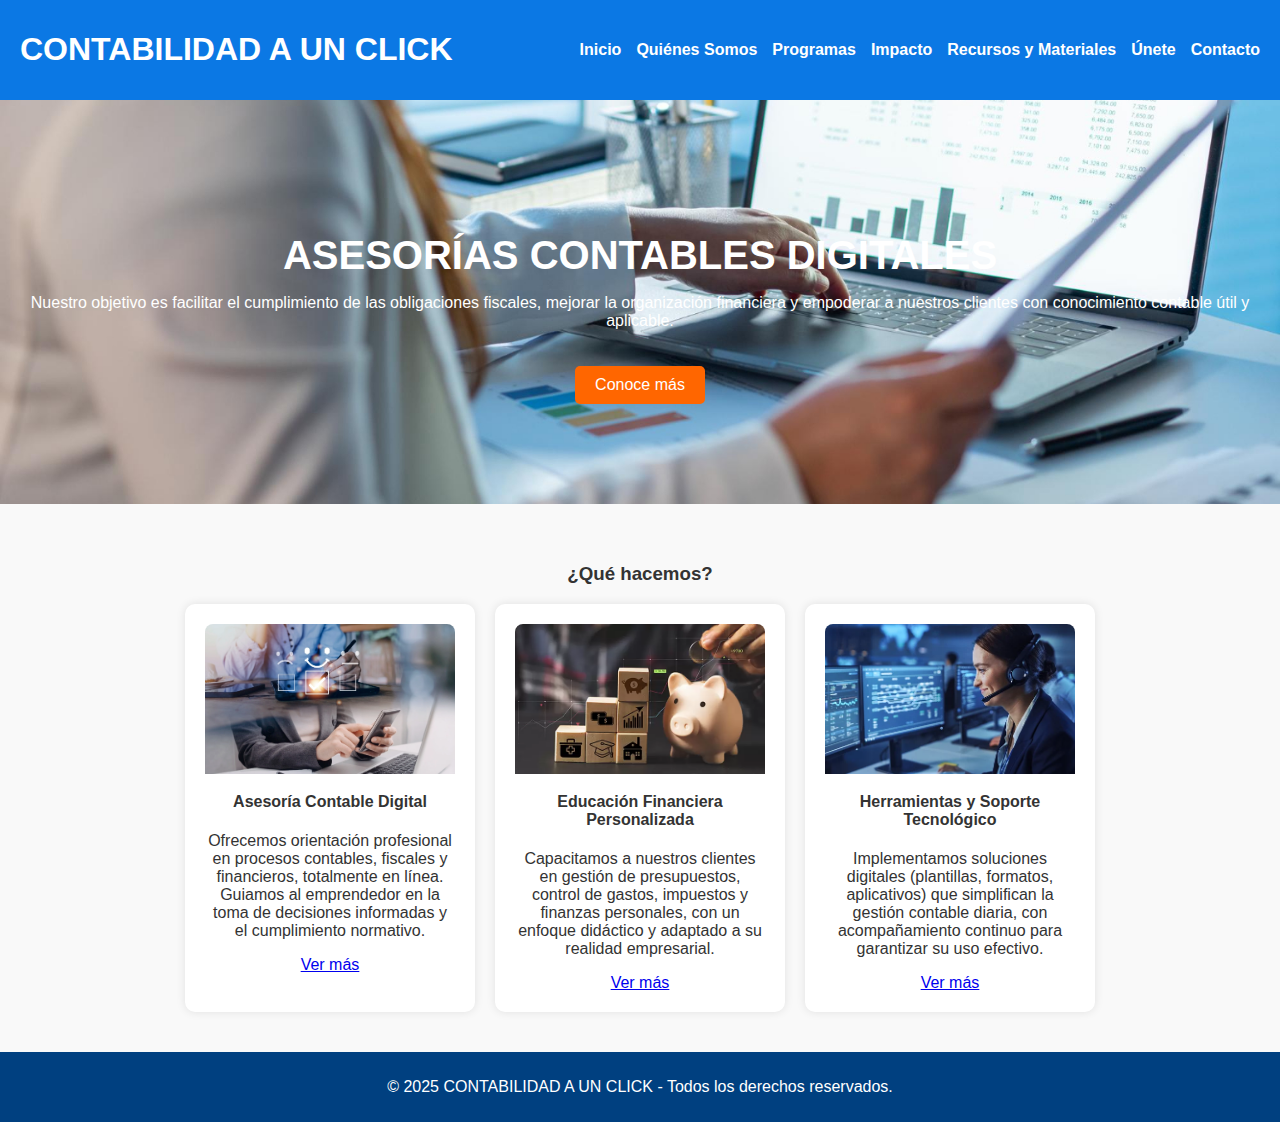
<file: index.html>
<!DOCTYPE html>
<html lang="es">
<head>
    <meta charset="UTF-8">
    <title>CONTABILIDAD A UN CLICK - Inicio</title>
    <link rel="stylesheet" href="css/style.css">
</head>
<body>
    <header>
        <h1>CONTABILIDAD A UN CLICK</h1>
        <nav>
            <ul>
                <li><a href="index.html">Inicio</a></li>
                <li><a href="quienes-somos.html">Quiénes Somos</a></li>
                <li><a href="programas.html">Programas</a></li>
                <li><a href="impacto.html">Impacto</a></li>
                <li><a href="recursos.html">Recursos y Materiales</a></li>
                <li><a href="unete.html">Únete</a></li>
                <li><a href="contacto.html">Contacto</a></li>
            </ul>
        </nav>
    </header>

    <main>
        <section class="hero">
            <h2>ASESORÍAS CONTABLES DIGITALES</h2>
            <p>Nuestro objetivo es facilitar el cumplimiento de las obligaciones fiscales, mejorar la organización financiera y empoderar a nuestros clientes con conocimiento contable útil y aplicable.</p>
            <a class="button" href="quienes-somos.html">Conoce más</a>
        </section>

        <section class="destacados">
            <h3>¿Qué hacemos?</h3>
            <div class="cards">
                <div class="card">
                    <img src="img/08_asesoria_fiscal_contable_2.jpg" alt="Asesoría Contable Digital">
                    <h4>Asesoría Contable Digital</h4>
                    <p>Ofrecemos orientación profesional en procesos contables, fiscales y financieros, totalmente en línea. Guiamos al emprendedor en la toma de decisiones informadas y el cumplimiento normativo.</p>
                    <a href="programas.html">Ver más</a>
                </div>
                <div class="card">
                    <img src="img/Educacion-financiera-cacpeco-1.jpg" alt="Educación Financiera Personalizada">
                    <h4>Educación Financiera Personalizada</h4>
                    <p>Capacitamos a nuestros clientes en gestión de presupuestos, control de gastos, impuestos y finanzas personales, con un enfoque didáctico y adaptado a su realidad empresarial.</p>
                    <a href="programas.html">Ver más</a>
                </div>
                <div class="card">
                    <img src="img/servicioalclienteadistancia.jpg" alt="Herramientas y Soporte Tecnológico">
                    <h4>Herramientas y Soporte Tecnológico</h4>
                    <p>Implementamos soluciones digitales (plantillas, formatos, aplicativos) que simplifican la gestión contable diaria, con acompañamiento continuo para garantizar su uso efectivo.</p>
                    <a href="programas.html">Ver más</a>
                </div>
            </div>
        </section>
    </main>

    <footer>
        <p>&copy; 2025 CONTABILIDAD A UN CLICK - Todos los derechos reservados.</p>
    </footer>
</body>
</html>
</file>
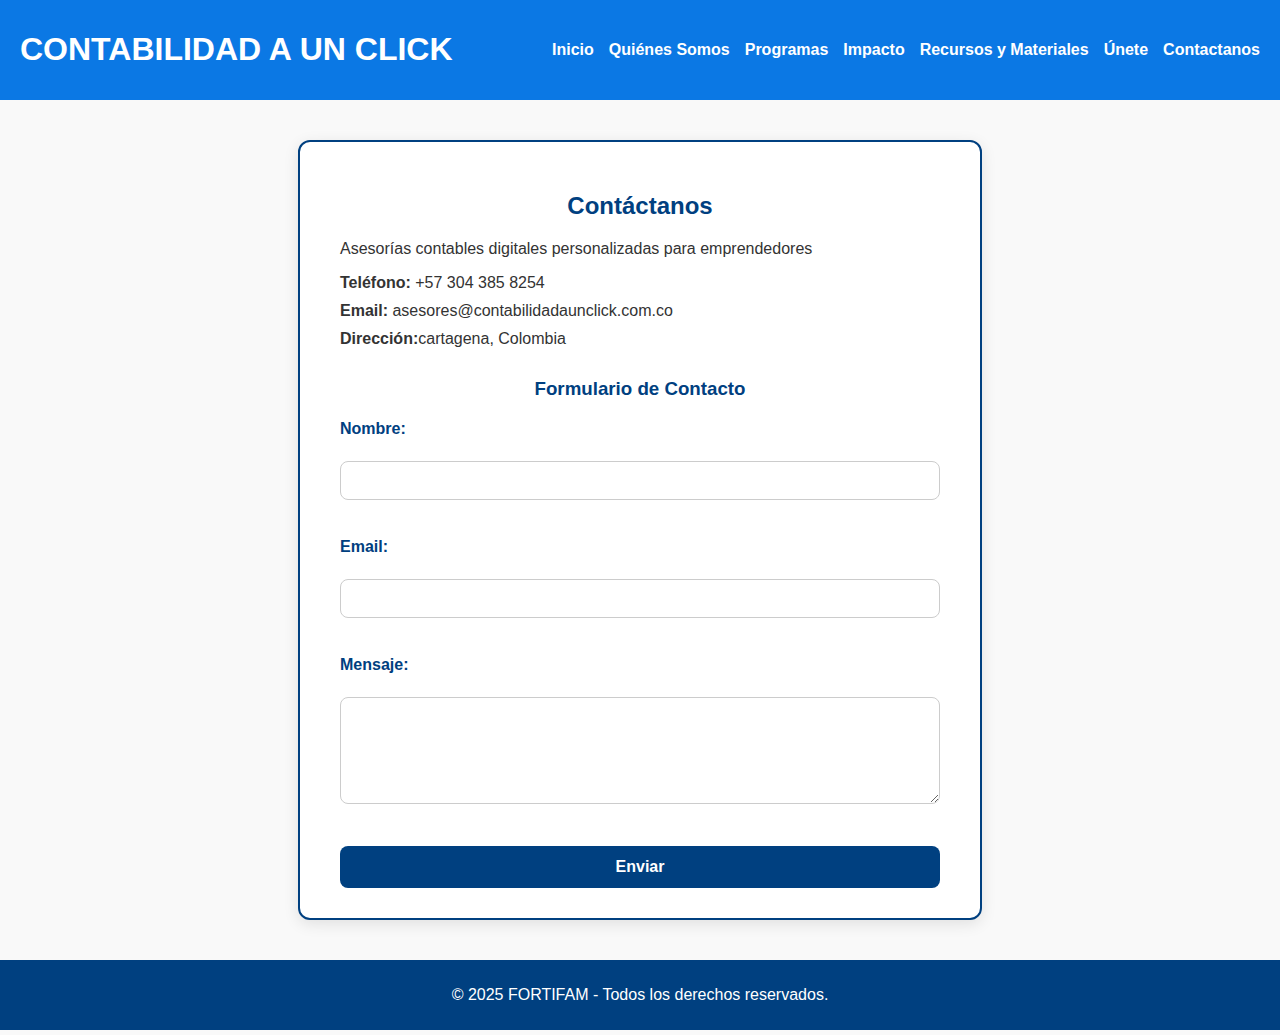
<file: contacto.html>
<!DOCTYPE html>
<html lang="es">
<head>
    <meta charset="UTF-8">
    <title>Contacto - CONTABILIDAD A UN CLICK</title>
    <link rel="stylesheet" href="css/style.css">
</head>
<body>
    <header>
        <h1>CONTABILIDAD A UN CLICK</h1>
        <nav>
            <ul>
                <li><a href="index.html">Inicio</a></li>
                <li><a href="quienes-somos.html">Quiénes Somos</a></li>
                <li><a href="programas.html">Programas</a></li>
                <li><a href="impacto.html">Impacto</a></li>
                <li><a href="recursos.html">Recursos y Materiales</a></li>
                <li><a href="unete.html">Únete</a></li>
                <li><a href="contacto.html">Contactanos</a></li>
            </ul>
        </nav>
    </header>

    <main>
        <section class="contenido">
            <h2>Contáctanos</h2>
            <p>Asesorías contables digitales personalizadas para emprendedores</p>
            <ul>
                <li><strong>Teléfono:</strong> +57 304 385 8254</li>
                <li><strong>Email:</strong> asesores@contabilidadaunclick.com.co</li>
                <li><strong>Dirección:</strong>cartagena, Colombia</li>
            </ul>

            <h3>Formulario de Contacto</h3>
            <form>
                <label for="nombre">Nombre:</label><br>
                <input type="text" id="nombre" name="nombre" required><br><br>

                <label for="email">Email:</label><br>
                <input type="email" id="email" name="email" required><br><br>

                <label for="mensaje">Mensaje:</label><br>
                <textarea id="mensaje" name="mensaje" rows="5" required></textarea><br><br>

                <button type="submit">Enviar</button>
            </form>
        </section>
    </main>

    <footer>
        <p>&copy; 2025 FORTIFAM - Todos los derechos reservados.</p>
    </footer>
</body>
</html>
</file>
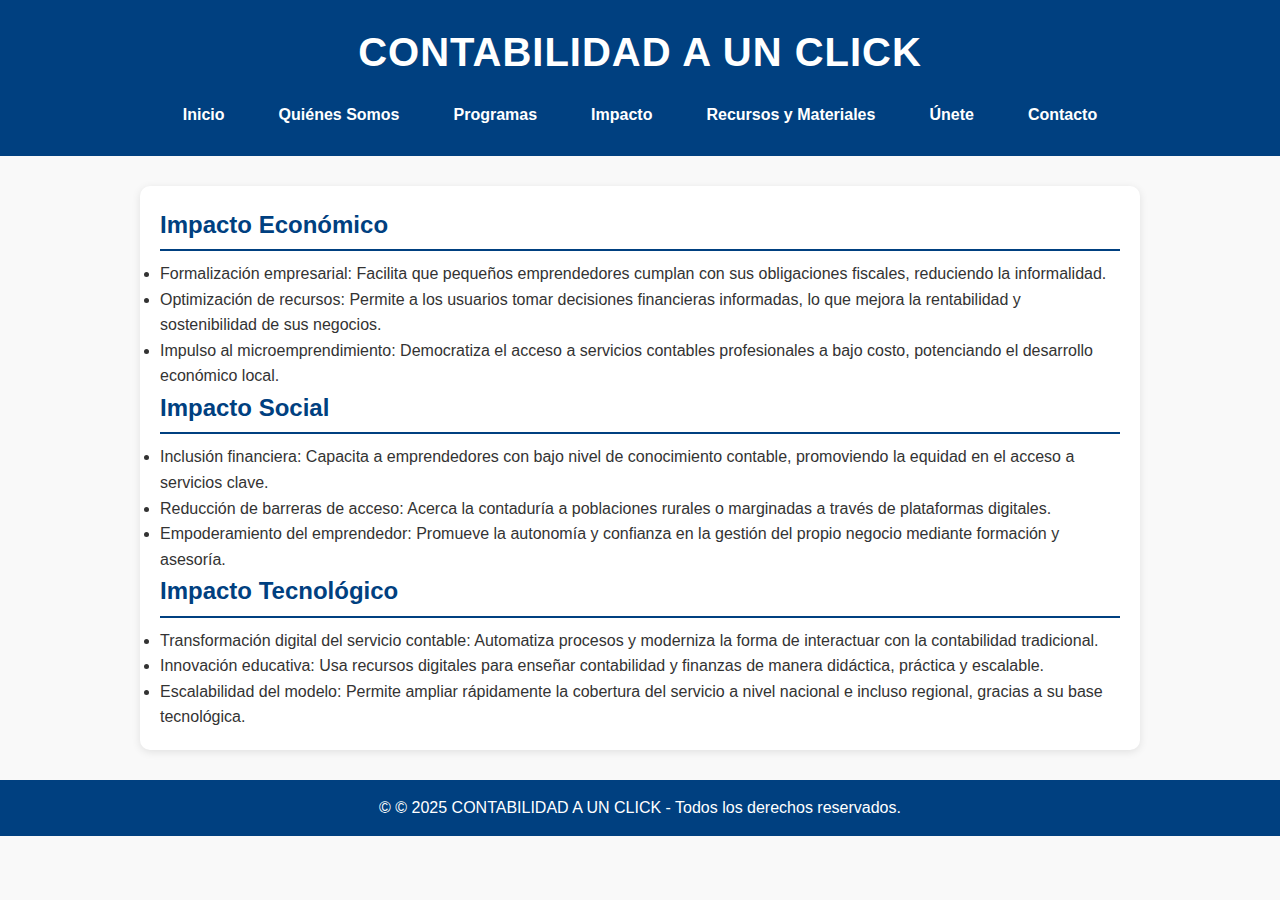
<file: impacto.html>
<!DOCTYPE html>
<html lang="es">
<head>
    <meta charset="UTF-8">
    <title>Impacto - CONTABILIDAD A UN CLICK</title>
    <link rel="stylesheet" href="css/quienessomos.css">
</head>
<body>
    <header>
        <h1>CONTABILIDAD A UN CLICK</h1>
        <nav>
            <ul>
                <li><a href="index.html">Inicio</a></li>
                <li><a href="quienes-somos.html">Quiénes Somos</a></li>
                <li><a href="programas.html">Programas</a></li>
                <li><a href="impacto.html">Impacto</a></li>
                <li><a href="recursos.html">Recursos y Materiales</a></li>
                <li><a href="unete.html">Únete</a></li>
                <li><a href="contacto.html">Contacto</a></li>
            </ul>
        </nav>
    </header>

    <main>
        <section class="contenido">
            <h2>Impacto Económico</h2>
            <li>Formalización empresarial: Facilita que pequeños emprendedores cumplan con sus obligaciones fiscales, reduciendo la informalidad.</li>
            <li>Optimización de recursos: Permite a los usuarios tomar decisiones financieras informadas, lo que mejora la rentabilidad y sostenibilidad de sus negocios.</li>    
            <li>Impulso al microemprendimiento: Democratiza el acceso a servicios contables profesionales a bajo costo, potenciando el desarrollo económico local.</li>

            <h2>Impacto Social</h2>
            <li>Inclusión financiera: Capacita a emprendedores con bajo nivel de conocimiento contable, promoviendo la equidad en el acceso a servicios clave.</li>
            <li>Reducción de barreras de acceso: Acerca la contaduría a poblaciones rurales o marginadas a través de plataformas digitales.</li>
            <li>Empoderamiento del emprendedor: Promueve la autonomía y confianza en la gestión del propio negocio mediante formación y asesoría.</li>

            <h2>Impacto Tecnológico</h2>
            <li>Transformación digital del servicio contable: Automatiza procesos y moderniza la forma de interactuar con la contabilidad tradicional.</li>
            <li>Innovación educativa: Usa recursos digitales para enseñar contabilidad y finanzas de manera didáctica, práctica y escalable.</li>
            <li>Escalabilidad del modelo: Permite ampliar rápidamente la cobertura del servicio a nivel nacional e incluso regional, gracias a su base tecnológica.</li>
        </section>
    </main>

    <footer>
        <p>&copy; © 2025 CONTABILIDAD A UN CLICK - Todos los derechos reservados.</p>
    </footer>
</body>
</html>
</file>
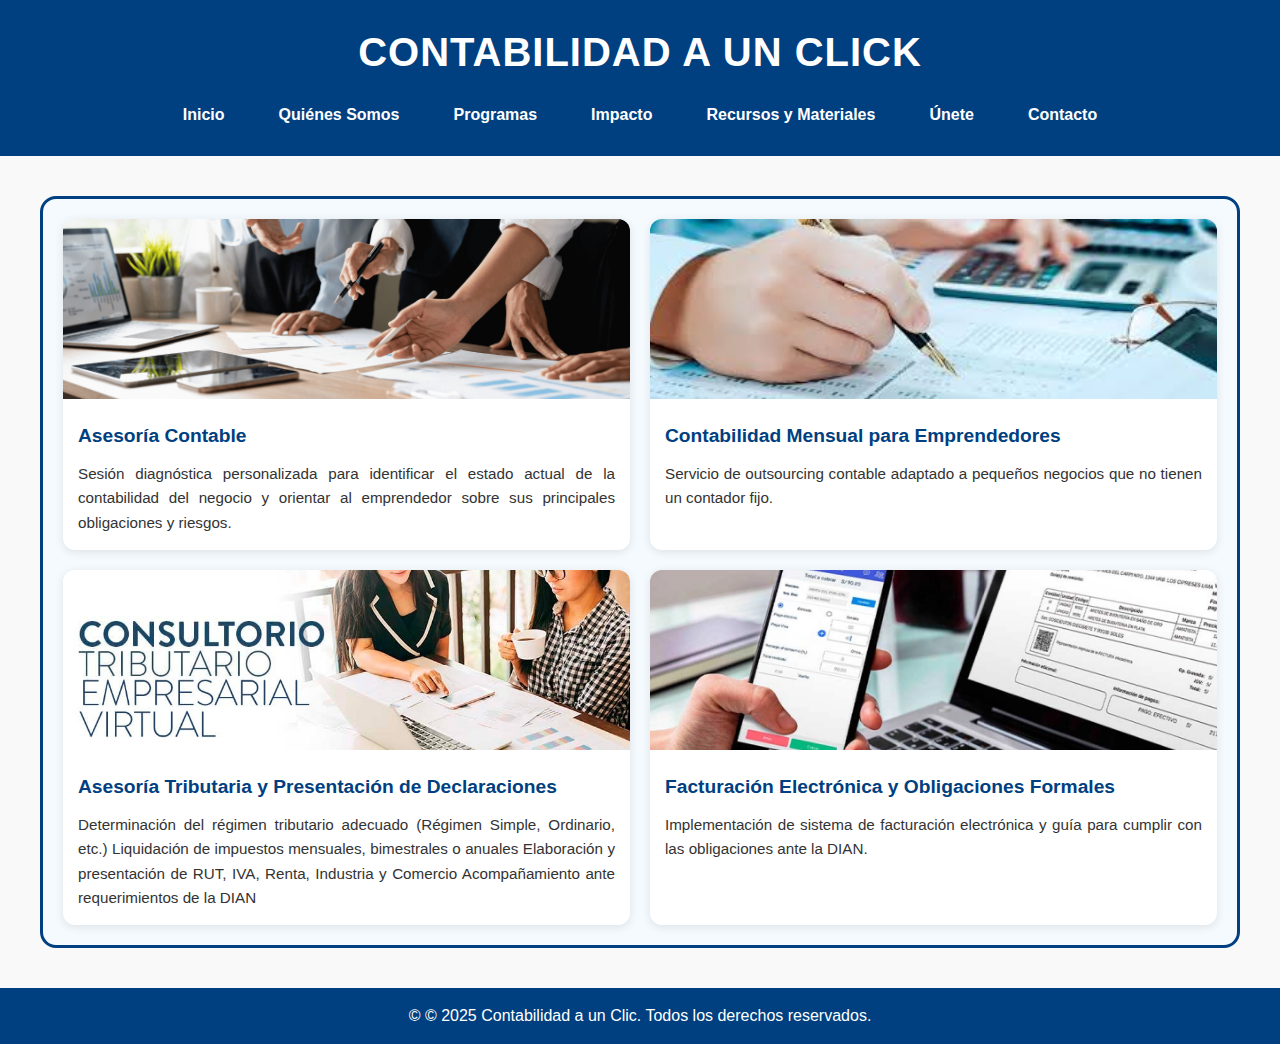
<file: programas.html>
<!DOCTYPE html>
<html lang="es">
<head>
    <meta charset="UTF-8">
    <title>Programas y Servicios - CONTABILIDAD A UN CLICK</title>
    <link rel="stylesheet" href="css/programas.css">
</head>
<body>
    <header>
        <h1>CONTABILIDAD A UN CLICK</h1>
        <nav>
            <ul>
                <li><a href="index.html">Inicio</a></li>
                <li><a href="quienes-somos.html">Quiénes Somos</a></li>
                <li><a href="programas.html">Programas</a></li>
                <li><a href="impacto.html">Impacto</a></li>
                <li><a href="recursos.html">Recursos y Materiales</a></li>
                <li><a href="unete.html">Únete</a></li>
                <li><a href="contacto.html">Contacto</a></li>
            </ul>
        </nav>
    </header>

    <div class="card-wrapper">
        <div class="card-container">
          <div class="card">
            <img src="img/que-es-una-asesoria-contable.png" alt="Asesoría Contable">
            <div class="card-content">
              <h3>Asesoría Contable</h3>
              <p>Sesión diagnóstica personalizada para identificar el estado actual de la contabilidad del negocio y orientar al emprendedor sobre sus principales obligaciones y riesgos.</p>
            </div>
          </div>
          <div class="card">
            <img src="img/images.jpeg" alt="Contabilidad Mensual para Emprendedores">
            <div class="card-content">
              <h3>Contabilidad Mensual para Emprendedores</h3>
              <p>Servicio de outsourcing contable adaptado a pequeños negocios que no tienen un contador fijo.</p>
            </div>
          </div>
          <div class="card">
            <img src="img/consultorio-tributario-empresarial.jpg" alt="Asesoría Tributaria y Presentación de Declaraciones">
            <div class="card-content">
              <h3>Asesoría Tributaria y Presentación de Declaraciones</h3>
              <p>Determinación del régimen tributario adecuado (Régimen Simple, Ordinario, etc.)

                Liquidación de impuestos mensuales, bimestrales o anuales
                
                Elaboración y presentación de RUT, IVA, Renta, Industria y Comercio
                
                Acompañamiento ante requerimientos de la DIAN</p>
            </div>
          </div>
          <div class="card">
            <img src="img/facturacion-electronica.jpg" alt="Facturación Electrónica y Obligaciones Formales">
            <div class="card-content">
              <h3>Facturación Electrónica y Obligaciones Formales</h3>
              <p>Implementación de sistema de facturación electrónica y guía para cumplir con las obligaciones ante la DIAN.</p>
            </div>
          </div>
        </div>
      </div>

    <footer>
        <p>&copy; © 2025 Contabilidad a un Clic. Todos los derechos reservados.</p>
    </footer>
</body>
</html>
</file>
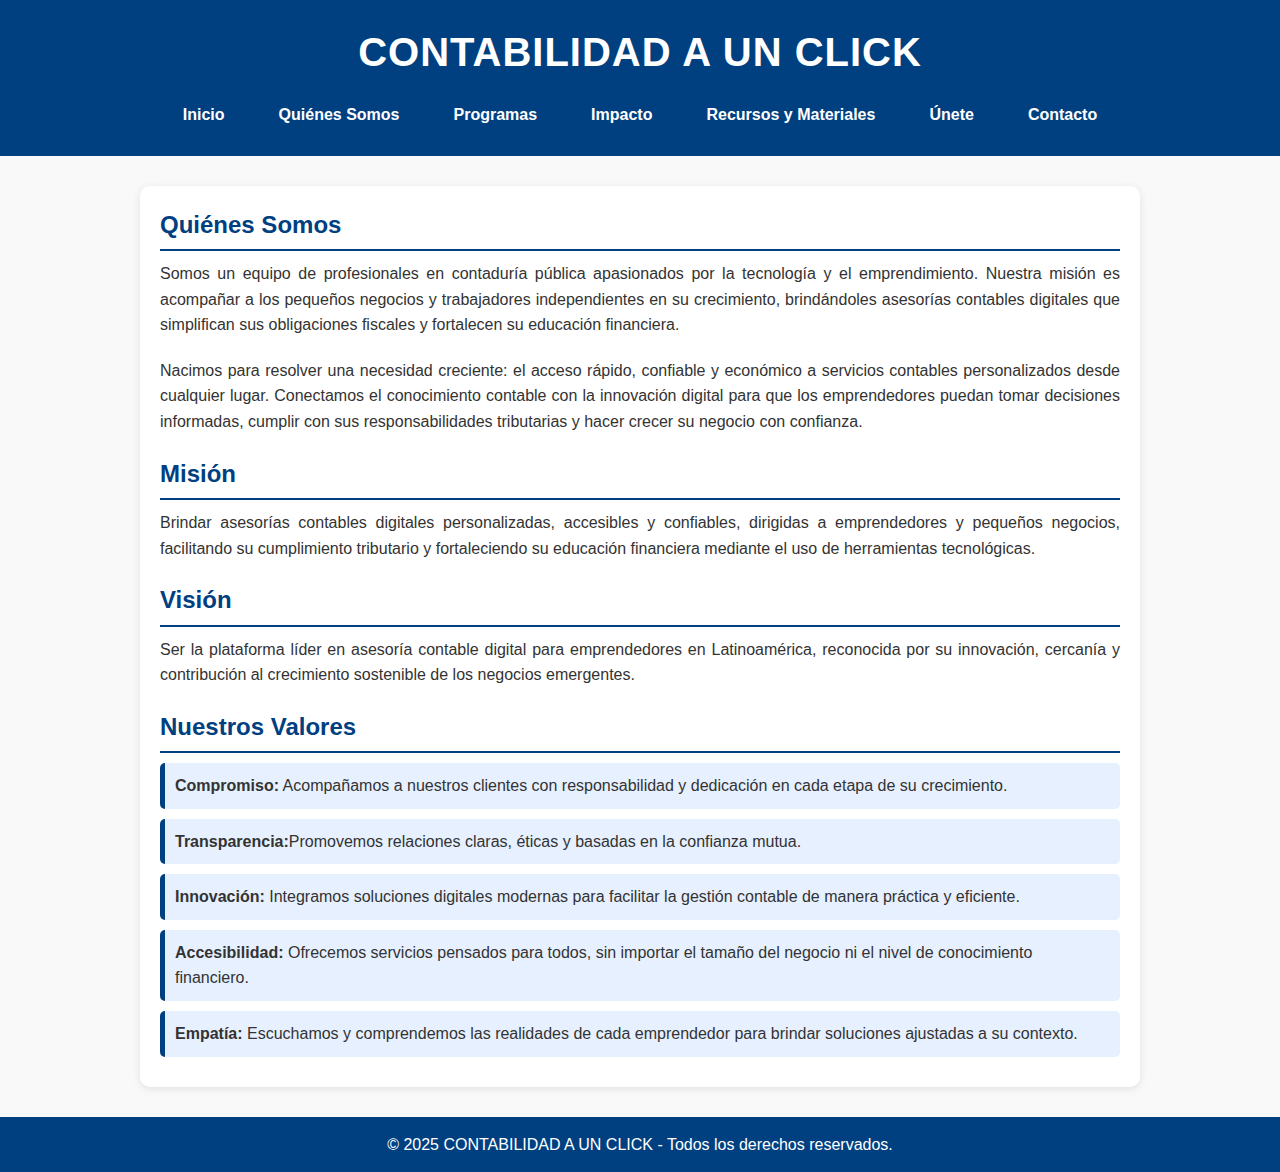
<file: quienes-somos.html>
<!DOCTYPE html>
<html lang="es">
<head>
    <meta charset="UTF-8">
    <title>Quiénes Somos - CONTABILIDAD A UN CLICK</title>
    <link rel="stylesheet" href="css/quienessomos.css">
</head>
<body>
    <header>
        <h1>CONTABILIDAD A UN CLICK</h1>
        <nav>
            <ul>
                <li><a href="index.html">Inicio</a></li>
                <li><a href="quienes-somos.html">Quiénes Somos</a></li>
                <li><a href="programas.html">Programas</a></li>
                <li><a href="impacto.html">Impacto</a></li>
                <li><a href="recursos.html">Recursos y Materiales</a></li>
                <li><a href="unete.html">Únete</a></li>
                <li><a href="contacto.html">Contacto</a></li>
            </ul>
        </nav>
    </header>

    <main>
        <section class="contenido">
            <h2>Quiénes Somos</h2>
            <p>Somos un equipo de profesionales en contaduría pública apasionados por la tecnología y el emprendimiento. Nuestra misión es acompañar a los pequeños negocios y trabajadores independientes en su crecimiento, brindándoles asesorías contables digitales que simplifican sus obligaciones fiscales y fortalecen su educación financiera.</p>
            <p>Nacimos para resolver una necesidad creciente: el acceso rápido, confiable y económico a servicios contables personalizados desde cualquier lugar. Conectamos el conocimiento contable con la innovación digital para que los emprendedores puedan tomar decisiones informadas, cumplir con sus responsabilidades tributarias y hacer crecer su negocio con confianza.</p>

            <h2>Misión</h2>
            <p>Brindar asesorías contables digitales personalizadas, accesibles y confiables, dirigidas a emprendedores y pequeños negocios, facilitando su cumplimiento tributario y fortaleciendo su educación financiera mediante el uso de herramientas tecnológicas.</p>

            <h2>Visión</h2>
            <p>Ser la plataforma líder en asesoría contable digital para emprendedores en Latinoamérica, reconocida por su innovación, cercanía y contribución al crecimiento sostenible de los negocios emergentes.</p>

            <h2>Nuestros Valores</h2>
            <ul>
                <li><strong>Compromiso:</strong> Acompañamos a nuestros clientes con responsabilidad y dedicación en cada etapa de su crecimiento.</li>
                <li><strong>Transparencia:</strong>Promovemos relaciones claras, éticas y basadas en la confianza mutua.</li>
                <li><strong>Innovación:</strong> Integramos soluciones digitales modernas para facilitar la gestión contable de manera práctica y eficiente.</li>
                <li><strong>Accesibilidad:</strong> Ofrecemos servicios pensados para todos, sin importar el tamaño del negocio ni el nivel de conocimiento financiero.</li>
                <li><strong>Empatía:</strong> Escuchamos y comprendemos las realidades de cada emprendedor para brindar soluciones ajustadas a su contexto.</li>
            
            </ul>
        </section>
    </main>

    <footer>
        <p>&copy; 2025 CONTABILIDAD A UN CLICK - Todos los derechos reservados.</p>
    </footer>
</body>
</html>
</file>
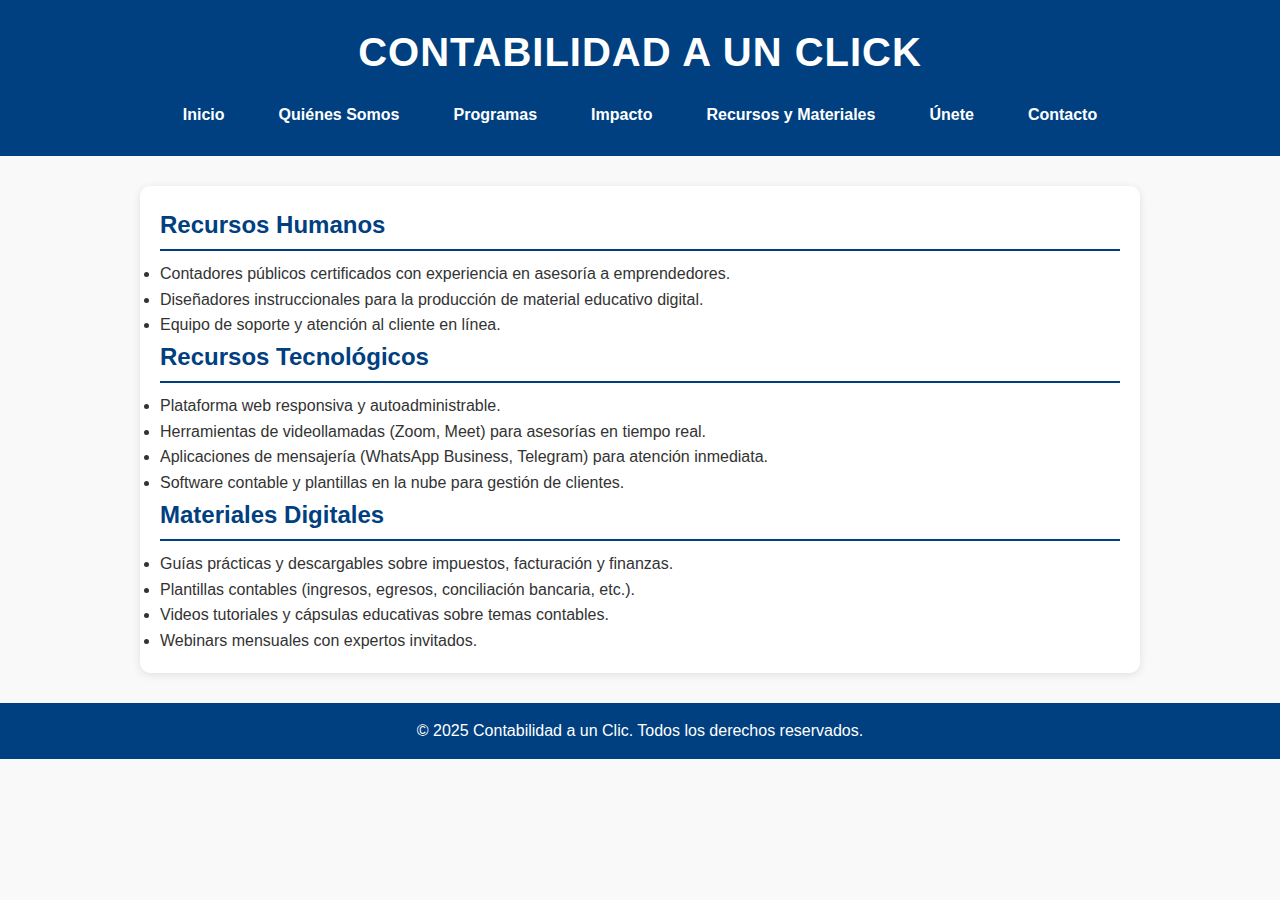
<file: recursos.html>
<!DOCTYPE html>
<html lang="es">
<head>
    <meta charset="UTF-8">
    <title>Recursos - CONTABILIDAD A UN CLICK</title>
    <link rel="stylesheet" href="css/quienessomos.css">
</head>
<body>
    <header>
        <h1>CONTABILIDAD A UN CLICK</h1>
        <nav>
            <ul>
                <li><a href="index.html">Inicio</a></li>
                <li><a href="quienes-somos.html">Quiénes Somos</a></li>
                <li><a href="programas.html">Programas</a></li>
                <li><a href="impacto.html">Impacto</a></li>
                <li><a href="recursos.html">Recursos y Materiales</a></li>
                <li><a href="unete.html">Únete</a></li>
                <li><a href="contacto.html">Contacto</a></li>
            </ul>
        </nav>
    </header>

    <main>
        <section class="contenido">
            <h2>Recursos Humanos</h2>
            <li>Contadores públicos certificados con experiencia en asesoría a emprendedores.</li>
            <li>Diseñadores instruccionales para la producción de material educativo digital.</li>      
            <li>Equipo de soporte y atención al cliente en línea.</li>
            
            <h2>Recursos Tecnológicos</h2>
            <li>Plataforma web responsiva y autoadministrable.</li>
            <li>Herramientas de videollamadas (Zoom, Meet) para asesorías en tiempo real.</li>      
            <li>Aplicaciones de mensajería (WhatsApp Business, Telegram) para atención inmediata.</li>
            <li>Software contable y plantillas en la nube para gestión de clientes.</li>

            <h2>Materiales Digitales</h2>
            <li>Guías prácticas y descargables sobre impuestos, facturación y finanzas.</li>
            <li>Plantillas contables (ingresos, egresos, conciliación bancaria, etc.).</li>      
            <li>Videos tutoriales y cápsulas educativas sobre temas contables.</li>
            <li>Webinars mensuales con expertos invitados.</li>
        </section>
    </main>

    <footer>
        <p>&copy; 2025 Contabilidad a un Clic. Todos los derechos reservados.</p>
    </footer>
</body>
</html>
</file>
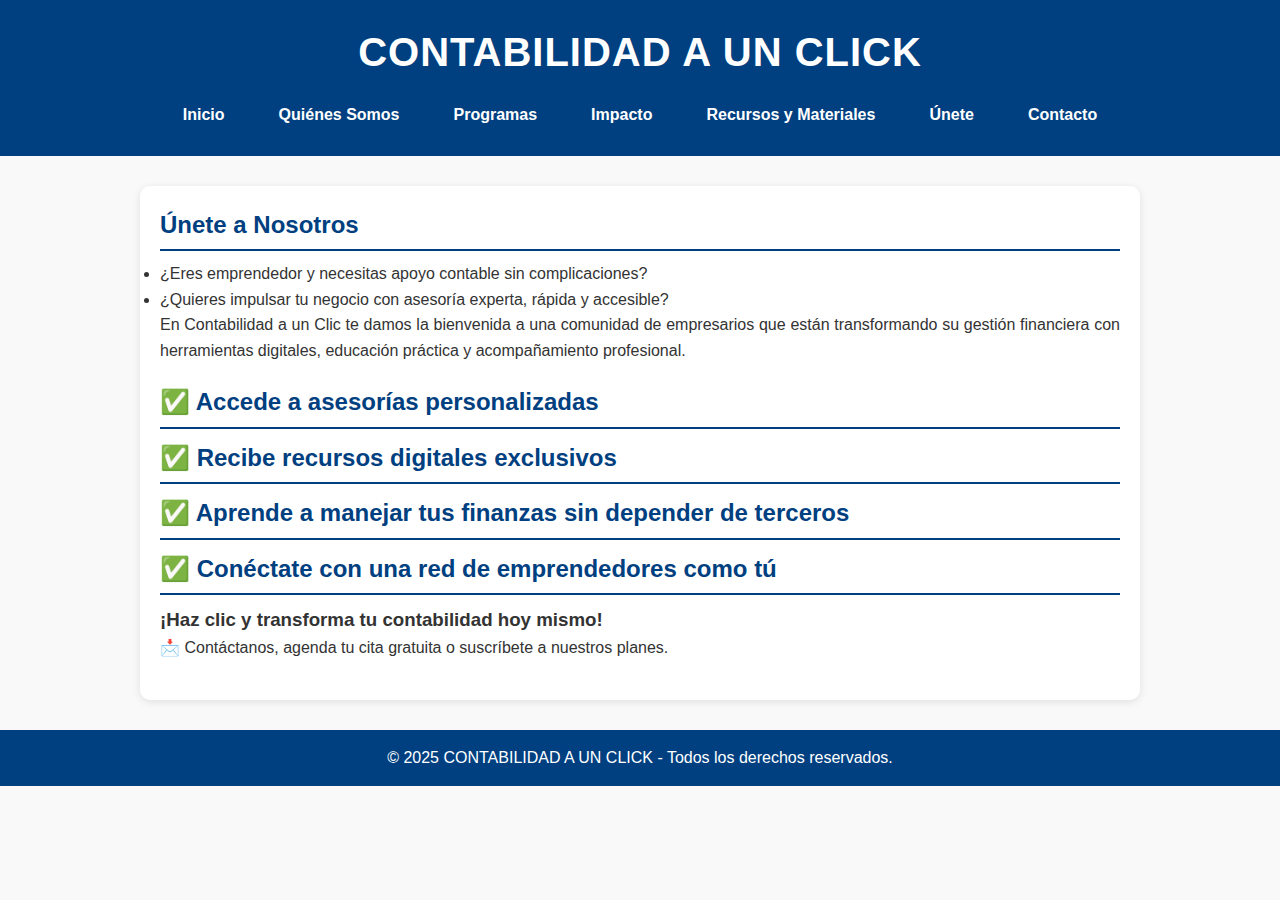
<file: unete.html>
<!DOCTYPE html>
<html lang="es">
<head>
    <meta charset="UTF-8">
    <title>Recursos - CONTABILIDAD A UN CLICK</title>
    <link rel="stylesheet" href="css/quienessomos.css">
</head>
<body>
    <header>
        <h1>CONTABILIDAD A UN CLICK</h1>
        <nav>
            <ul>
                <li><a href="index.html">Inicio</a></li>
                <li><a href="quienes-somos.html">Quiénes Somos</a></li>
                <li><a href="programas.html">Programas</a></li>
                <li><a href="impacto.html">Impacto</a></li>
                <li><a href="recursos.html">Recursos y Materiales</a></li>
                <li><a href="unete.html">Únete</a></li>
                <li><a href="contacto.html">Contacto</a></li>
            </ul>
        </nav>
    </header>
    <main>
        <section class="contenido">
            <h2>Únete a Nosotros</h2>
            <li>¿Eres emprendedor y necesitas apoyo contable sin complicaciones?</li>
            <li>¿Quieres impulsar tu negocio con asesoría experta, rápida y accesible?</li>      
            <p>En Contabilidad a un Clic te damos la bienvenida a una comunidad de empresarios que están transformando su gestión financiera con herramientas digitales, educación práctica y acompañamiento profesional.</p>

            <h2>✅ Accede a asesorías personalizadas</h2>
            <h2>✅ Recibe recursos digitales exclusivos</h2>
            <h2>✅ Aprende a manejar tus finanzas sin depender de terceros</h2>
            <h2>✅ Conéctate con una red de emprendedores como tú</h2>

            <H3>¡Haz clic y transforma tu contabilidad hoy mismo!</H3>
            <p>📩 Contáctanos, agenda tu cita gratuita o suscríbete a nuestros planes.</p>
            
            
        </section>
    </main>

    <footer>
        <p>&copy; 2025 CONTABILIDAD A UN CLICK - Todos los derechos reservados.</p>
    </footer>
</body>
</html>
</file>
<file: css/style.css>
body {
    font-family: Arial, sans-serif;
    margin: 0;
    padding: 0;
    background: #f9f9f9;
    color: #333;
}

header {
    background: #0b78e4;
    color: white;
    padding: 10px 20px;
    display: flex;
    align-items: center;
    justify-content: space-between;
}

nav ul {
    list-style: none;
    display: flex;
    gap: 15px;
    padding: 0;
    margin: 0;
}

nav ul li a {
    color: white;
    text-decoration: none;
    font-weight: bold;
}

nav ul li a:hover {
    text-decoration: underline;
}

.hero {
    background: url('../img/portada-software_contabilidad.jpg') center/cover no-repeat;
    padding: 100px 20px;
    text-align: center;
    color: white;
    background-color: #0b85ff;
}

.hero h2 {
    font-size: 2.5em;
    margin-bottom: 10px;
}

.button {
    display: inline-block;
    margin-top: 20px;
    padding: 10px 20px;
    background: #ff6600;
    color: white;
    text-decoration: none;
    border-radius: 5px;
}

.button:hover {
    background: #cc5200;
}

.destacados {
    padding: 40px 20px;
    text-align: center;
}

.cards {
    display: flex;
    gap: 20px;
    justify-content: center;
    flex-wrap: wrap;
}

.card {
    background: white;
    padding: 20px;
    border-radius: 10px;
    width: 250px;
    box-shadow: 0 0 10px rgba(0,0,0,0.1);
}
.card img {
    width: 100%;
    height: 150px;
    object-fit: cover;
    border-radius: 8px 8px 0 0;
    margin-bottom: 15px;
}

.card h4 {
    margin-top: 0;
}

footer {
    background: #004080;
    color: white;
    text-align: center;
    padding: 10px 0;
}

/* Contenedor principal */
.contenido {
    max-width: 600px;
    margin: 40px auto;
    padding: 30px 40px; /* Aumentado para que los inputs no toquen los bordes */
    background-color: #ffffff;
    border: 2px solid #004080;
    border-radius: 12px;
    box-shadow: 0 4px 15px rgba(0, 0, 0, 0.1);
}

/* Títulos */
.contenido h2,
.contenido h3 {
    color: #004080;
    text-align: center;
    margin-bottom: 20px;
}

/* Lista de contacto */
.contenido ul {
    list-style: none;
    padding-left: 0;
    margin-bottom: 30px;
}

.contenido li {
    margin-bottom: 10px;
    font-size: 16px;
    color: #333;
}

/* Etiquetas */
.contenido label {
    display: block;
    margin-bottom: 5px;
    font-weight: bold;
    color: #004080;
}

/* Campos del formulario */
.contenido input[type="text"],
.contenido input[type="email"],
.contenido textarea {
    width: 100%;
    padding: 10px 12px;
    margin-bottom: 20px;
    border: 1px solid #ccc;
    border-radius: 8px;
    font-size: 15px;
    transition: border 0.3s;
    box-sizing: border-box; /* Asegura que el padding no expanda el input */
}

.contenido input:focus,
.contenido textarea:focus {
    border-color: #004080;
    outline: none;
}

/* Botón */
.contenido button {
    width: 100%;
    padding: 12px;
    background-color: #004080;
    color: white;
    font-size: 16px;
    font-weight: bold;
    border: none;
    border-radius: 8px;
    cursor: pointer;
    transition: background-color 0.3s ease;
}

.contenido button:hover {
    background-color: #0066cc;
}
</file>
<file: css/quienessomos.css>
/* Reset básico */
* {
    margin: 0;
    padding: 0;
    box-sizing: border-box;
    font-family: Arial, Helvetica, sans-serif;
}

body {
    line-height: 1.6;
    background-color: #f9f9f9;
    color: #333;
}

/* Header */
header {
    background: #004080;
    color: white;
    padding: 20px 0;
    text-align: center;
}

header h1 {
    margin-bottom: 10px;
    font-size: 2.5rem;
    letter-spacing: 1px;
}

/* Navigation */
nav ul {
    list-style: none;
    display: flex;
    flex-wrap: wrap;
    justify-content: center;
    padding: 0;
}
nav ul li a {
    color: white;
    text-decoration: none;
    font-weight: bold;
    padding: 8px 12px;
    border-radius: 5px;
    transition: transform 0.3s ease, background 0.3s ease;
    display: inline-block; /* Necesario para que el efecto de transform funcione bien */
}

nav ul li a:hover {
    background: #0066cc;
    transform: scale(1.1);
}

nav ul li {
    margin: 0 15px;
}

nav ul li a {
    color: white;
    text-decoration: none;
    font-weight: bold;
    padding: 8px 12px;
    border-radius: 5px;
    transition: background 0.3s ease;
}

nav ul li a:hover {
    background: #0066cc;
}

/* Main content */
main {
    max-width: 1000px;
    margin: 30px auto;
    padding: 20px;
    background: white;
    border-radius: 10px;
    box-shadow: 0 2px 8px rgba(0, 0, 0, 0.1);
}

.contenido h2 {
    color: #004080;
    margin-bottom: 10px;
    border-bottom: 2px solid #004080;
    padding-bottom: 5px;
}

.contenido p {
    margin-bottom: 20px;
    text-align: justify;
}

.contenido ul {
    list-style: none;
    padding-left: 0;
}

.contenido ul li {
    background: #e6f0ff;
    margin-bottom: 10px;
    padding: 10px;
    border-left: 5px solid #004080;
    border-radius: 5px;
}

/* Footer */
footer {
    text-align: center;
    padding: 15px;
    background: #004080;
    color: white;
    margin-top: 30px;
}
/* Efecto de zoom en cada item de la lista */
.contenido ul li {
    background: #e6f0ff;
    margin-bottom: 10px;
    padding: 10px;
    border-left: 5px solid #004080;
    border-radius: 5px;
    transition: transform 0.3s ease, box-shadow 0.3s ease;
    cursor: pointer;
}

.contenido ul li:hover {
    transform: scale(1.05);
    box-shadow: 0 4px 12px rgba(0, 0, 0, 0.15);
}


/* Responsive design */
@media (max-width: 768px) {
    nav ul {
        flex-direction: column;
    }

    nav ul li {
        margin: 10px 0;
    }
}
</file>
<file: css/programas.css>
/* Reset básico */
* {
    margin: 0;
    padding: 0;
    box-sizing: border-box;
    font-family: Arial, Helvetica, sans-serif;
}

body {
    line-height: 1.6;
    background-color: #f9f9f9;
    color: #333;
}

/* Header */
header {
    background: #004080;
    color: white;
    padding: 20px 0;
    text-align: center;
}

header h1 {
    margin-bottom: 10px;
    font-size: 2.5rem;
    letter-spacing: 1px;
}

/* Navigation */
nav ul {
    list-style: none;
    display: flex;
    flex-wrap: wrap;
    justify-content: center;
    padding: 0;
}
nav ul li a {
    color: white;
    text-decoration: none;
    font-weight: bold;
    padding: 8px 12px;
    border-radius: 5px;
    transition: transform 0.3s ease, background 0.3s ease;
    display: inline-block; /* Necesario para que el efecto de transform funcione bien */
}

nav ul li a:hover {
    background: #0066cc;
    transform: scale(1.1);
}

nav ul li {
    margin: 0 15px;
}

nav ul li a {
    color: white;
    text-decoration: none;
    font-weight: bold;
    padding: 8px 12px;
    border-radius: 5px;
    transition: background 0.3s ease;
}

nav ul li a:hover {
    background: #0066cc;
}

/* Main content */
main {
    max-width: 1000px;
    margin: 30px auto;
    padding: 20px;
    background: white;
    border-radius: 10px;
    box-shadow: 0 2px 8px rgba(0, 0, 0, 0.1);
}

.contenido h2 {
    color: #004080;
    margin-bottom: 10px;
    border-bottom: 2px solid #004080;
    padding-bottom: 5px;
}

.contenido p {
    margin-bottom: 20px;
    text-align: justify;
}

.contenido ul {
    list-style: none;
    padding-left: 0;
}

.contenido ul li {
    background: #e6f0ff;
    margin-bottom: 10px;
    padding: 10px;
    border-left: 5px solid #004080;
    border-radius: 5px;
}

/* Footer */
footer {
    text-align: center;
    padding: 15px;
    background: #004080;
    color: white;
    margin-top: 30px;
}
/* Efecto de zoom en cada item de la lista */
.contenido ul li {
    background: #e6f0ff;
    margin-bottom: 10px;
    padding: 10px;
    border-left: 5px solid #004080;
    border-radius: 5px;
    transition: transform 0.3s ease, box-shadow 0.3s ease;
    cursor: pointer;
}

.contenido ul li:hover {
    transform: scale(1.05);
    box-shadow: 0 4px 12px rgba(0, 0, 0, 0.15);
}


/* Responsive design */
@media (max-width: 768px) {
    nav ul {
        flex-direction: column;
    }

    nav ul li {
        margin: 10px 0;
    }
}

/* Contenedor externo con borde */
.card-wrapper {
    max-width: 1200px;
    margin: 40px auto;
    padding: 20px;
    border: 3px solid #004080;
    border-radius: 16px;
    background-color: #f5faff;
}

/* Contenedor de las tarjetas */
.card-container {
    display: grid;
    grid-template-columns: repeat(2, 1fr); /* 2 tarjetas por fila */
    gap: 20px;
}

/* Tarjeta individual */
.card {
    background-color: #ffffff;
    border-radius: 12px;
    overflow: hidden;
    box-shadow: 0 2px 10px rgba(0, 0, 0, 0.1);
    transition: transform 0.3s ease, box-shadow 0.3s ease;
    cursor: pointer;
}

.card:hover {
    transform: scale(1.05);
    box-shadow: 0 6px 16px rgba(0, 0, 0, 0.2);
}

/* Imagen */
.card img {
    width: 100%;
    height: 180px;
    object-fit: cover;
}

/* Contenido de la tarjeta */
.card-content {
    padding: 15px;
}

.card-content h3 {
    font-size: 1.2rem;
    color: #004080;
    margin-bottom: 10px;
}

.card-content p {
    font-size: 0.95rem;
    color: #333;
    text-align: justify;
}

/* Responsive para móvil */
@media screen and (max-width: 768px) {
    .card-container {
        grid-template-columns: 1fr; /* 1 tarjeta por fila */
    }
}
</file>
